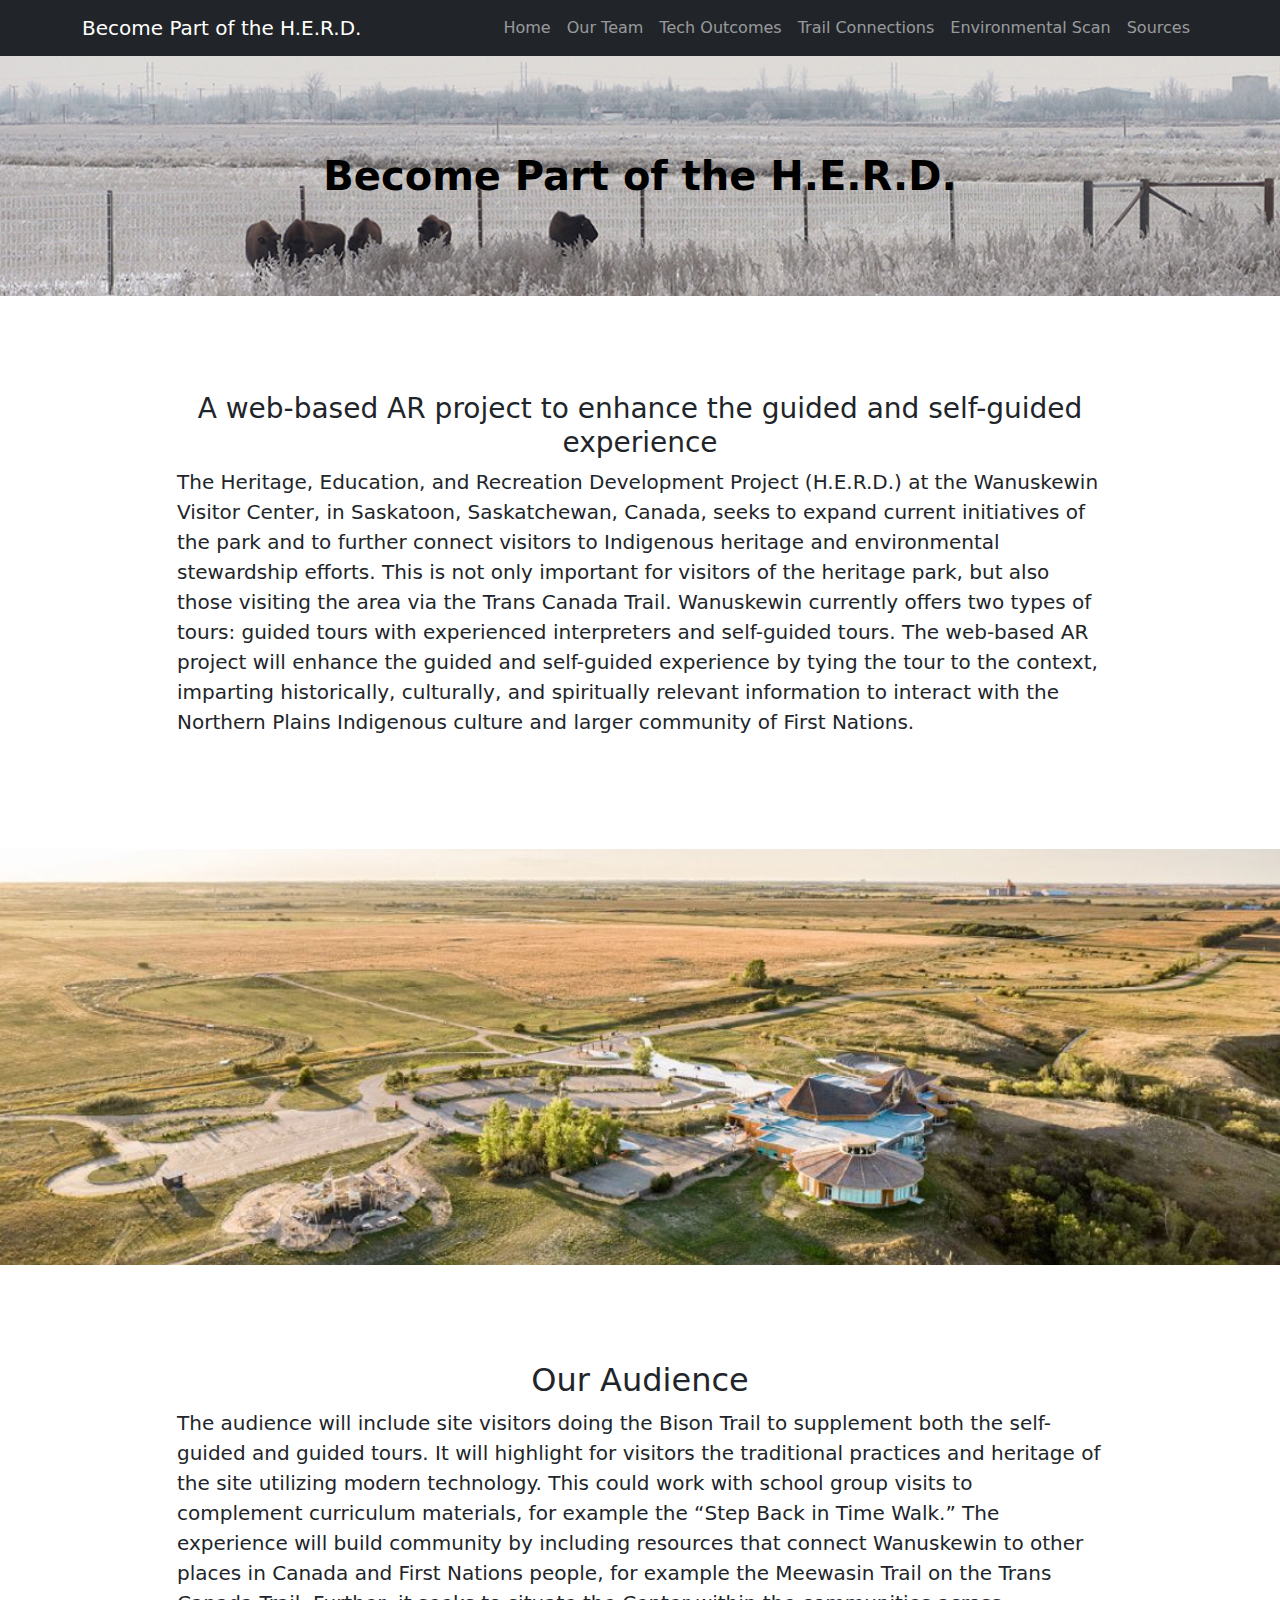
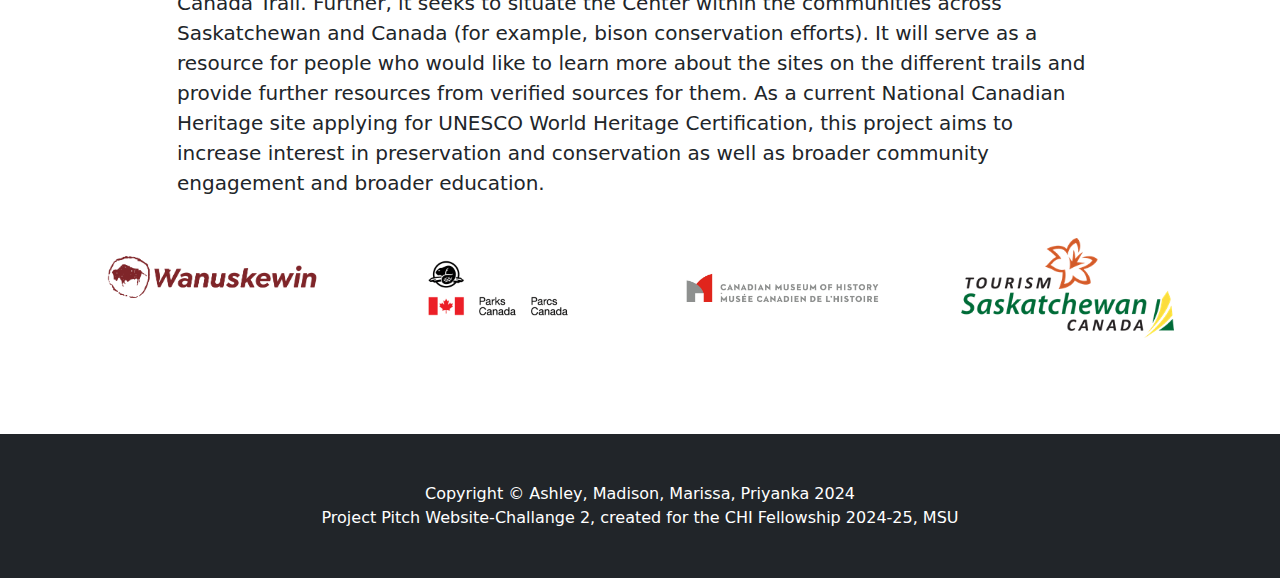
<file: index.html>
<!DOCTYPE html>
<html lang="en">
    <head>
        <meta charset="utf-8" />
        <meta name="viewport" content="width=device-width, initial-scale=1, shrink-to-fit=no" />
        <meta name="description" content="" />
        <meta name="author" content="" />
        <title>Become Part of the H.E.R.D.</title>
        <!-- Favicon-->
        <link rel="icon" type="image/x-icon" href="assets/favicon.ico" />
        <!-- Core theme CSS (includes Bootstrap)-->
        <link href="css/styles.css" rel="stylesheet" />
    </head>
    <body>
        <!-- Responsive navbar-->
        <nav class="navbar navbar-expand-lg navbar-dark bg-dark">
            <div class="container">
                <a class="navbar-brand" href="#!">Become Part of the H.E.R.D.</a>
                <button class="navbar-toggler" type="button" data-bs-toggle="collapse" data-bs-target="#navbarSupportedContent" aria-controls="navbarSupportedContent" aria-expanded="false" aria-label="Toggle navigation"><span class="navbar-toggler-icon"></span></button>
                <div class="collapse navbar-collapse" id="navbarSupportedContent">
                    <ul class="navbar-nav ms-auto mb-2 mb-lg-0">
                        <li class="nav-item"><a class="nav-link" href="index.html">Home</a></li>
                        <li class="nav-item"><a class="nav-link" href="team.html">Our Team</a></li>
                        <li class="nav-item"><a class="nav-link" href="techoutcomes.html">Tech Outcomes</a></li>
                        <li class="nav-item"><a class="nav-link" href="trail connections.html">Trail Connections</a></li>
                        <li class="nav-item"><a class="nav-link" href="environmental scan.html">Environmental Scan</a></a>
                        <li class="nav-item"><a class="nav-link" href="materialsandsources.html">Sources</a></li>   
                    </ul>
                </div>
            </div>
        </nav>
        <!-- Header - set the background image for the header in the line below-->
        <header class="py-5 bg-image-full" style="background-image: url('Wanuskewin\ Welcomes\ Return\ of\ Bison_Body\ 3.jpg')">
            <div class="text-center my-5">
                <h1 class="text-black fs-1 fw-bolder">Become Part of the H.E.R.D.</h1>
            </div>
        </header>
        
        
        <!-- Content section-->
        <section class="py-5">
            <div class="container my-5">
                <div class="row justify-content-center">
                    <div class="col-lg-10">
                        <h3 style="text-align: center;">A web-based AR project to enhance the guided and self-guided experience</h3>
                        <p class="lead">The Heritage, Education, and Recreation Development Project (H.E.R.D.) at the Wanuskewin Visitor Center, in Saskatoon, Saskatchewan, Canada, seeks to expand current initiatives of the park and to further connect visitors to Indigenous heritage and environmental stewardship efforts. This is not only important for visitors of the heritage park, but also those visiting the area via the Trans Canada Trail. Wanuskewin currently offers two types of tours: guided tours with experienced interpreters and self-guided tours. The web-based AR project will enhance the guided and self-guided experience by tying the tour to the context, imparting historically, culturally, and spiritually relevant information to interact with the Northern Plains Indigenous culture and larger community of First Nations.  
                        </p>
                    </div>
                </div>
            </div>
        </section>
        <!-- Image element - set the background image for the header in the line below-->
        <div class="py-5 bg-image-full" style="background-image: url('wanuskewin-heritage-park.jpg')">
            <!-- Put anything you want here! The spacer below with inline CSS is just for demo purposes!-->
            <div style="height: 20rem"></div>
        </div>
        <!-- Content section-->
        <section class="py-5">
            <div class="container my-5">
                <div class="row justify-content-center">
                    <div class="col-lg-10">
                        <h2 style="text-align: center;">Our Audience</h2>
                        <p class="lead">
                            The audience will include site visitors doing the Bison Trail to supplement both the self-guided and guided tours. It will highlight for visitors the traditional practices and heritage of the site utilizing modern technology. This could work with school group visits to complement curriculum materials, for example the “Step Back in Time Walk.” The experience will build community by including resources that connect Wanuskewin to other places in Canada and First Nations people, for example the Meewasin Trail on the Trans Canada Trail. Further, it seeks to situate the Center within the communities across Saskatchewan and Canada (for example, bison conservation efforts). It will serve as a resource for people who would like to learn more about the sites on the different trails and provide further resources from verified sources for them. As a current National Canadian Heritage site applying for UNESCO World Heritage Certification, this project aims to increase interest in preservation and conservation as well as broader community engagement and broader education.
                        </p>
                    </div>
                </div>
        
                <!-- Add logos below -->
                <div class="row justify-content-center my-4">
                    <!-- Wanuskewin Logo -->
                    <div class="col-6 col-md-3 text-center">
                        <img src="Wanuskewin_Logo_H_RGB.png" alt="Wanuskewin Logo" class="img-fluid" style="max-height: 100px;">
                    </div>
                    <!-- Parks Canada Logo -->
                    <div class="col-6 col-md-3 text-center">
                        <img src="Parks-Canada.png" alt="Parks Canada Logo" class="img-fluid" style="max-height: 100px;">
                    </div>
                    <!-- Canadian Museum of History Logo -->
                    <div class="col-6 col-md-3 text-center">
                        <img src="Canadian-Museum-of-History-logo.jpg" alt="Canadian Museum of History Logo" class="img-fluid" style="max-height: 100px;">
                    </div>
                    <!-- Tourism Saskatchewan Logo -->
                    <div class="col-6 col-md-3 text-center">
                        <img src="tourism-saskatchewan-logo.png" alt="Tourism Saskatchewan Logo" class="img-fluid" style="max-height: 100px;">
                    </div>
                </div>
            </div>
        </section>
        
        <!-- Footer-->
        <footer class="py-5 bg-dark">
            <div class="container"><p class="m-0 text-center text-white">Copyright &copy; Ashley, Madison, Marissa, Priyanka 2024</p></div>
            <div class="container"><p class="m-0 text-center text-white"> Project Pitch Website-Challange 2, created for the CHI Fellowship 2024-25, MSU </p></div>
        </footer>
        <!-- Bootstrap core JS-->
        <script src="https://cdn.jsdelivr.net/npm/bootstrap@5.2.3/dist/js/bootstrap.bundle.min.js"></script>
        <!-- Core theme JS-->
        <script src="js/scripts.js"></script>
    </body>
</html>
</file>
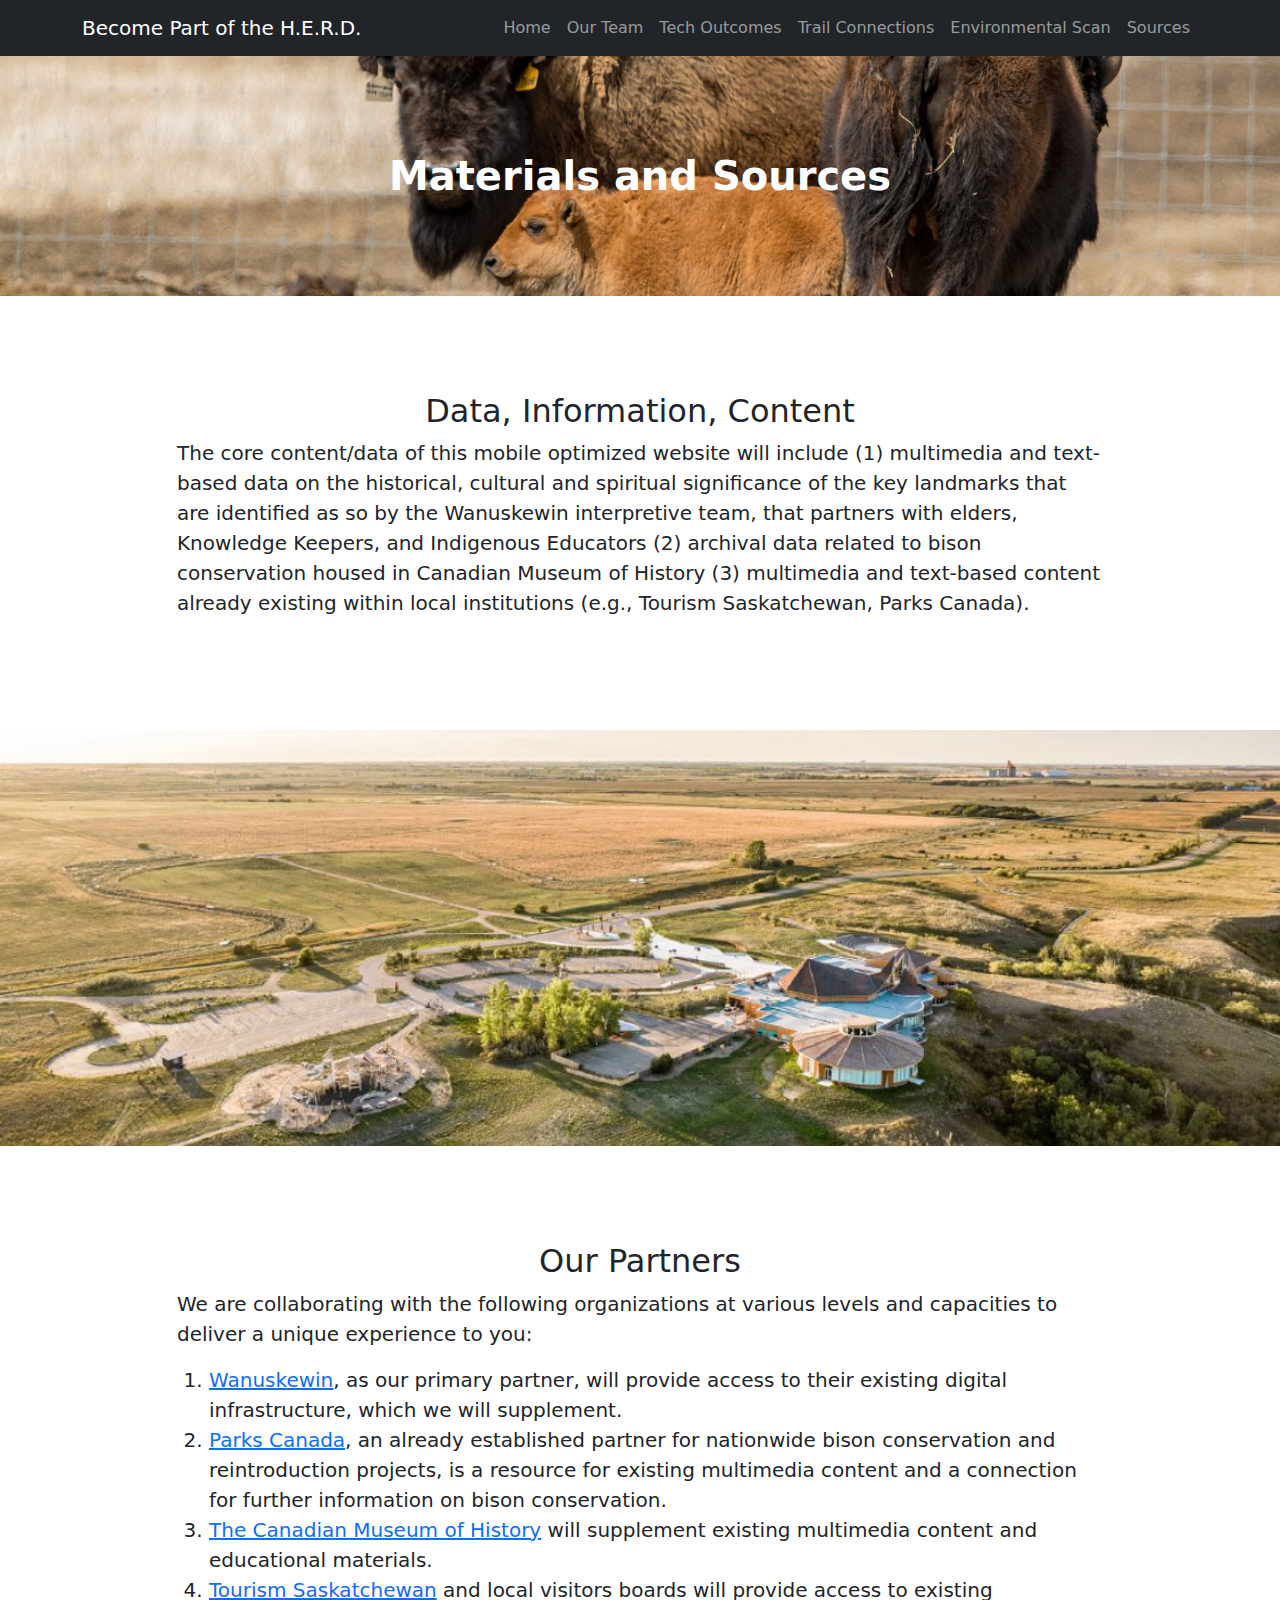
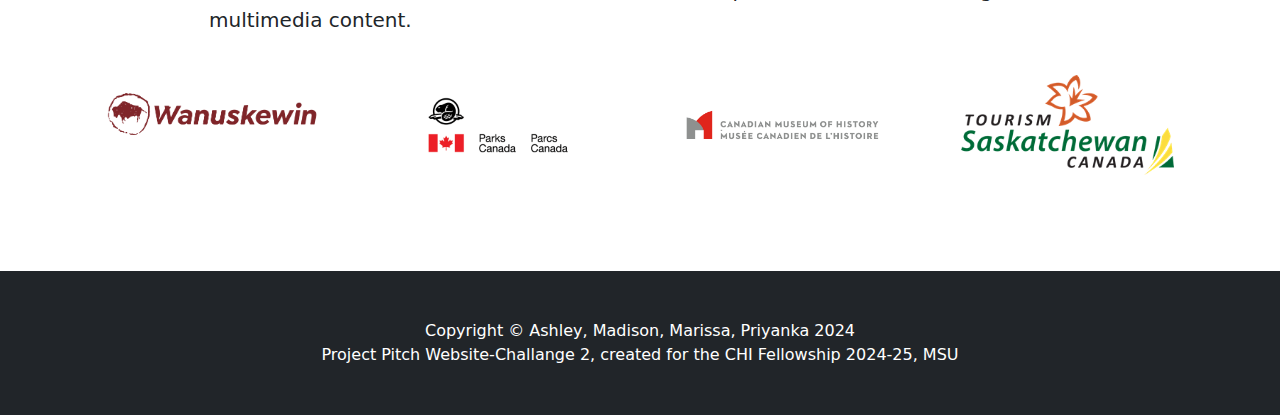
<file: materialsandsources.html>
<!DOCTYPE html>
<html lang="en">
    <head>
        <meta charset="utf-8" />
        <meta name="viewport" content="width=device-width, initial-scale=1, shrink-to-fit=no" />
        <meta name="description" content="" />
        <meta name="author" content="" />
        <title>Become Part of the H.E.R.D.</title>
        <!-- Favicon-->
        <link rel="icon" type="image/x-icon" href="assets/favicon.ico" />
        <!-- Core theme CSS (includes Bootstrap)-->
        <link href="css/styles.css" rel="stylesheet" />
    </head>
    <body>
        <!-- Responsive navbar-->
        <nav class="navbar navbar-expand-lg navbar-dark bg-dark">
            <div class="container">
                <a class="navbar-brand" href="#!">Become Part of the H.E.R.D.</a>
                <button class="navbar-toggler" type="button" data-bs-toggle="collapse" data-bs-target="#navbarSupportedContent" aria-controls="navbarSupportedContent" aria-expanded="false" aria-label="Toggle navigation"><span class="navbar-toggler-icon"></span></button>
                <div class="collapse navbar-collapse" id="navbarSupportedContent">
                    <ul class="navbar-nav ms-auto mb-2 mb-lg-0">
                        <li class="nav-item"><a class="nav-link" href="index.html">Home</a></li>
                        <li class="nav-item"><a class="nav-link" href="team.html">Our Team</a></li>
                        <li class="nav-item"><a class="nav-link" href="techoutcomes.html">Tech Outcomes</a></li>
                        <li class="nav-item"><a class="nav-link" href="trail connections.html">Trail Connections</a></li>
                        <li class="nav-item"><a class="nav-link" href="environmental scan.html">Environmental Scan</a></a>
                        <li class="nav-item"><a class="nav-link" href="materialsandsources.html">Sources</a></li>   
                    </ul>
                </div>
            </div>
        </nav>
        <!-- Header - set the background image for the header in the line below-->
        <header class="py-5 bg-image-full" style="background-image: url('bison\ family.jpeg')">
            <div class="text-center my-5">
                <h1 class="text-white fs-1 fw-bolder">Materials and Sources</h1>
            </div>
        </header>
        <!-- Content section-->
        <section class="py-5">
            <div class="container my-5">
                <div class="row justify-content-center">
                    <div class="col-lg-10">
                        <h2 style="text-align: center;">Data, Information, Content 
                        </h2>
                        <p class="lead">  The core content/data of this mobile optimized website will include (1) multimedia and text-based data on the historical, cultural and spiritual significance of the key landmarks that are identified as so by the Wanuskewin interpretive team, that partners with elders, Knowledge Keepers, and Indigenous Educators (2) archival data  related to bison conservation housed in Canadian Museum of History (3) multimedia and text-based content already existing within local institutions (e.g., Tourism Saskatchewan, Parks Canada). 
                        </p>
                    </div>
                </div>
            </div>
        </section>
        <!-- Image element - set the background image for the header in the line below-->
        <div class="py-5 bg-image-full" style="background-image: url('wanuskewin-heritage-park.jpg')">
            <!-- Put anything you want here! The spacer below with inline CSS is just for demo purposes!-->
            <div style="height: 20rem"></div>
        </div>
        <!-- Content section-->
        <section class="py-5">
            <div class="container my-5">
                <div class="row justify-content-center">
                    <div class="col-lg-10">
                        <h2 style="text-align: center;">Our Partners</h2>
                        <p class="lead">
                            We are collaborating with the following organizations at various levels and capacities to deliver a unique experience to you:
                        </p>
                        <ol class="lead">
                            <li><a href="https://wanuskewin.com" target="_blank">Wanuskewin</a>, as our primary partner, will provide access to their existing digital infrastructure, which we will supplement.</li>
                            <li><a href="https://www.pc.gc.ca" target="_blank">Parks Canada</a>, an already established partner for nationwide bison conservation and reintroduction projects, is a resource for existing multimedia content and a connection for further information on bison conservation.</li>
                            <li><a href="https://www.historymuseum.ca" target="_blank">The Canadian Museum of History</a> will supplement existing multimedia content and educational materials.</li>
                            <li><a href="https://www.tourismsaskatchewan.com" target="_blank">Tourism Saskatchewan</a> and local visitors boards will provide access to existing multimedia content.</li>
                        </ol>
                        
                    </div>
                </div>
        
                <!-- Add logos below -->
                <div class="row justify-content-center my-4">
                    <!-- Wanuskewin Logo -->
                    <div class="col-6 col-md-3 text-center">
                        <img src="Wanuskewin_Logo_H_RGB.png" alt="Wanuskewin Logo" class="img-fluid" style="max-height: 100px;">
                    </div>
                    <!-- Parks Canada Logo -->
                    <div class="col-6 col-md-3 text-center">
                        <img src="Parks-Canada.png" alt="Parks Canada Logo" class="img-fluid" style="max-height: 100px;">
                    </div>
                    <!-- Canadian Museum of History Logo -->
                    <div class="col-6 col-md-3 text-center">
                        <img src="Canadian-Museum-of-History-logo.jpg" alt="Canadian Museum of History Logo" class="img-fluid" style="max-height: 100px;">
                    </div>
                    <!-- Tourism Saskatchewan Logo -->
                    <div class="col-6 col-md-3 text-center">
                        <img src="tourism-saskatchewan-logo.png" alt="Tourism Saskatchewan Logo" class="img-fluid" style="max-height: 100px;">
                    </div>
                </div>
            </div>
        </section>
        
        <!-- Footer-->
        <footer class="py-5 bg-dark">
            <div class="container"><p class="m-0 text-center text-white">Copyright &copy; Ashley, Madison, Marissa, Priyanka 2024</p></div>
            <div class="container"><p class="m-0 text-center text-white"> Project Pitch Website-Challange 2, created for the CHI Fellowship 2024-25, MSU </p></div>
        </footer>
        <!-- Bootstrap core JS-->
        <script src="https://cdn.jsdelivr.net/npm/bootstrap@5.2.3/dist/js/bootstrap.bundle.min.js"></script>
        <!-- Core theme JS-->
        <script src="js/scripts.js"></script>
    </body>
</html>
</file>
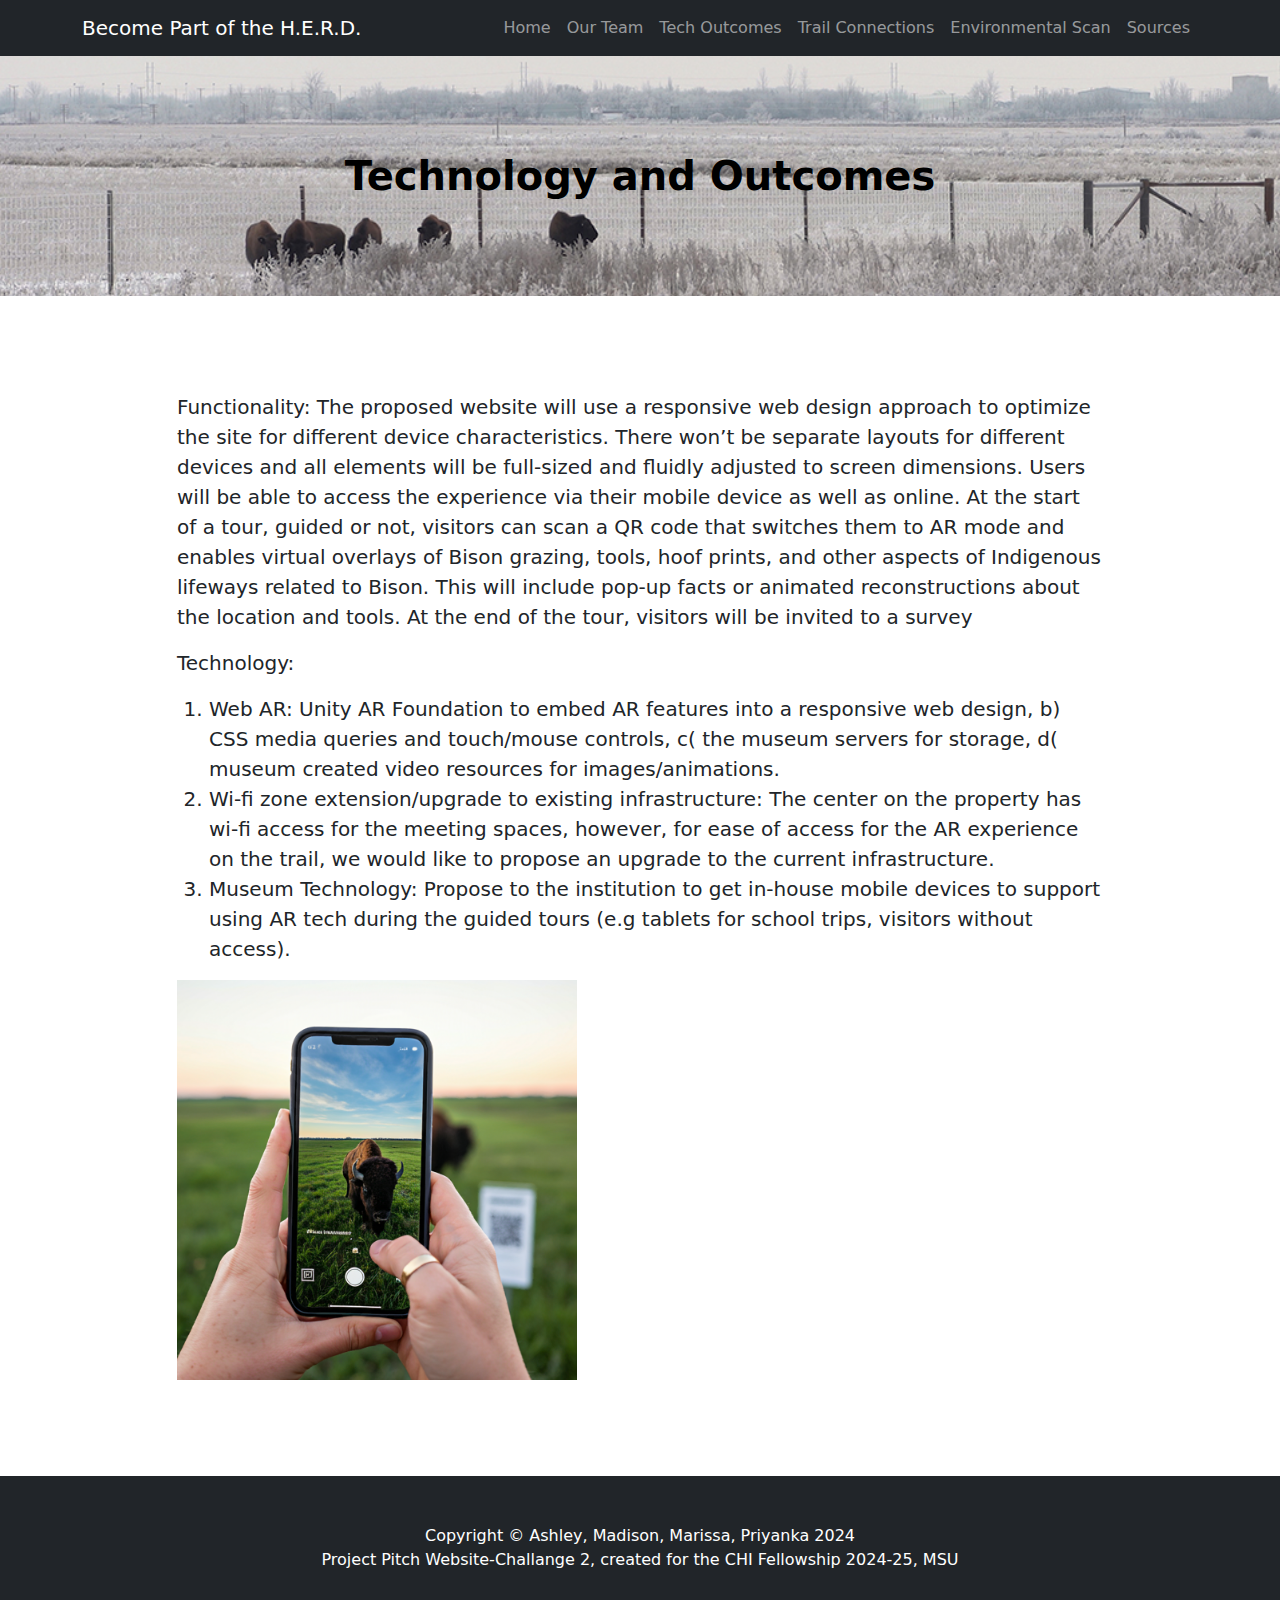
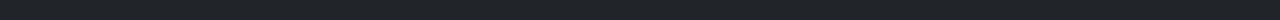
<file: techoutcomes.html>
<!DOCTYPE html>
<html lang="en">
    <head>
        <meta charset="utf-8" />
        <meta name="viewport" content="width=device-width, initial-scale=1, shrink-to-fit=no" />
        <meta name="description" content="" />
        <meta name="author" content="" />
        <title>Become Part of the H.E.R.D.</title>
        <!-- Favicon-->
        <link rel="icon" type="image/x-icon" href="assets/favicon.ico" />
        <!-- Core theme CSS (includes Bootstrap)-->
        <link href="css/styles.css" rel="stylesheet" />
    </head>
    <body>
         <!-- Responsive navbar-->
         <nav class="navbar navbar-expand-lg navbar-dark bg-dark">
            <div class="container">
                <a class="navbar-brand" href="#!">Become Part of the H.E.R.D.</a>
                <button class="navbar-toggler" type="button" data-bs-toggle="collapse" data-bs-target="#navbarSupportedContent" aria-controls="navbarSupportedContent" aria-expanded="false" aria-label="Toggle navigation"><span class="navbar-toggler-icon"></span></button>
                <div class="collapse navbar-collapse" id="navbarSupportedContent">
                    <ul class="navbar-nav ms-auto mb-2 mb-lg-0">
                        <li class="nav-item"><a class="nav-link" href="index.html">Home</a></li>
                        <li class="nav-item"><a class="nav-link" href="team.html">Our Team</a></li>
                        <li class="nav-item"><a class="nav-link" href="techoutcomes.html">Tech Outcomes</a></li>
                        <li class="nav-item"><a class="nav-link" href="trail connections.html">Trail Connections</a></li>
                        <li class="nav-item"><a class="nav-link" href="environmental scan.html">Environmental Scan</a></a>
                        <li class="nav-item"><a class="nav-link" href="materialsandsources.html">Sources</a></li>   
                    </ul>
                </div>
            </div>
        </nav>
        <!-- Header - set the background image for the header in the line below-->
        <header class="py-5 bg-image-full" style="background-image: url('Wanuskewin Welcomes Return of Bison_Body 3.jpg')">
            <div class="text-center my-5">
                <h1 class="text-black fs-1 fw-bolder">Technology and Outcomes</h1>
            </div>
        </header>
        <!-- Content section-->
        <section class="py-5">
            <div class="container my-5">
                <div class="row justify-content-center">
                    <div class="col-lg-10">
                        <p class="lead">Functionality: The proposed website will use a responsive web design approach to optimize the site for different device characteristics. There won’t be separate layouts for different devices and all elements will be full-sized and fluidly adjusted to screen dimensions. Users will be able to access the experience via their mobile device as well as online. At the start of a tour, guided or not, visitors can scan a QR code that switches them to AR mode and enables virtual overlays of Bison grazing, tools, hoof prints, and other aspects of Indigenous lifeways related to Bison. This will include pop-up facts or animated reconstructions about the location and tools. At the end of the tour, visitors will be invited to a survey</p>
                        <p class="lead"> Technology:</p>
                        <ol class= "lead">
                            <li>Web AR: Unity AR Foundation to embed AR features into a responsive web design, b&#41; CSS media queries and touch/mouse controls, c&#40; the museum servers for storage, d&#40; museum created video resources for images/animations. </li>
                            <li>Wi-fi zone extension/upgrade to existing infrastructure: The center on the property has wi-fi access for the meeting spaces, however, for ease of access for the AR experience on the trail, we would like to propose an upgrade to the current infrastructure. </li>
                            <li>Museum Technology: Propose to the institution to get in-house mobile devices to support using AR tech during the guided tours (e.g tablets for school trips, visitors without access).</li>
                        </ol>
                        <img src="img/Bison with Bison.png"
                            width="400" 
                            height="400"/>
                    </div>
                </div>
            </div>
        </section>
        <!-- Footer-->
        <footer class="py-5 bg-dark">
            <div class="container"><p class="m-0 text-center text-white">Copyright &copy; Ashley, Madison, Marissa, Priyanka 2024</p></div>
            <div class="container"><p class="m-0 text-center text-white"> Project Pitch Website-Challange 2, created for the CHI Fellowship 2024-25, MSU </p></div>
        </footer>
        <!-- Bootstrap core JS-->
        <script src="https://cdn.jsdelivr.net/npm/bootstrap@5.2.3/dist/js/bootstrap.bundle.min.js"></script>
        <!-- Core theme JS-->
        <script src="js/scripts.js"></script>
    </body>
</html>
</file>
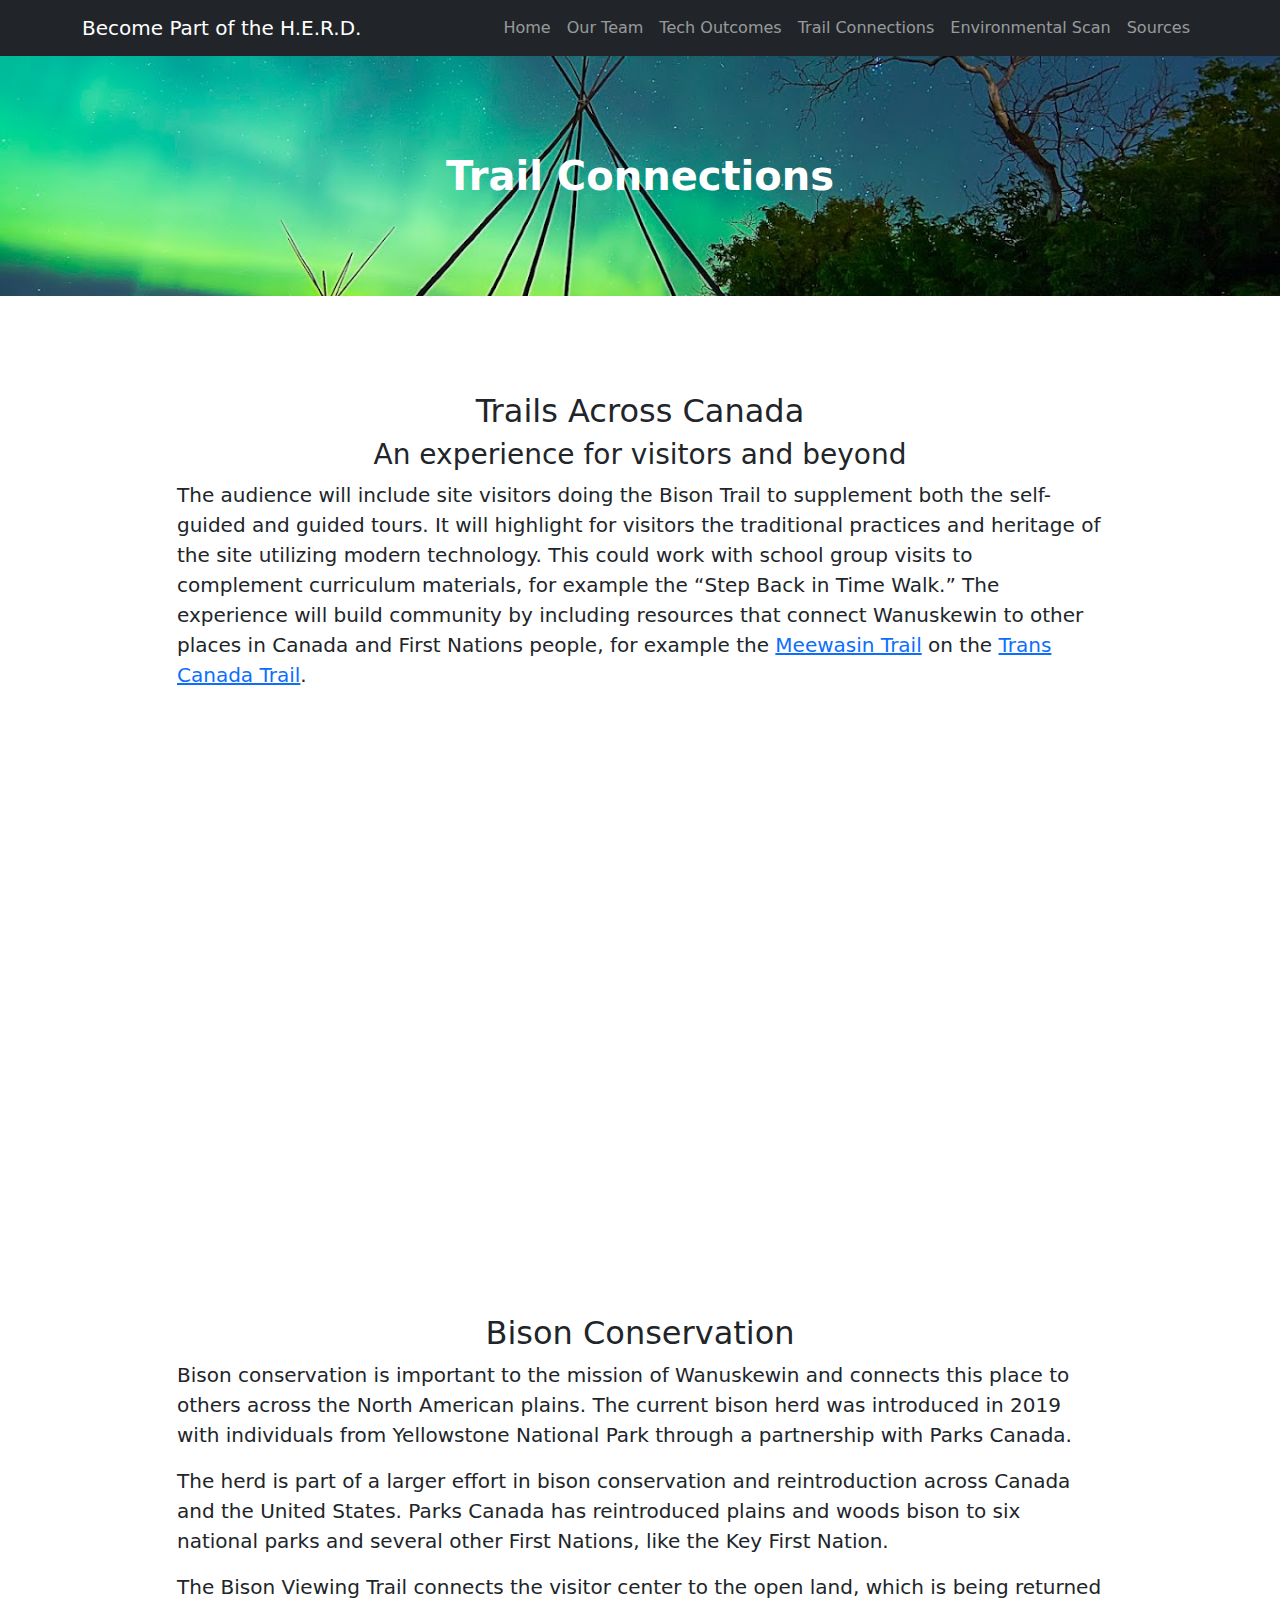
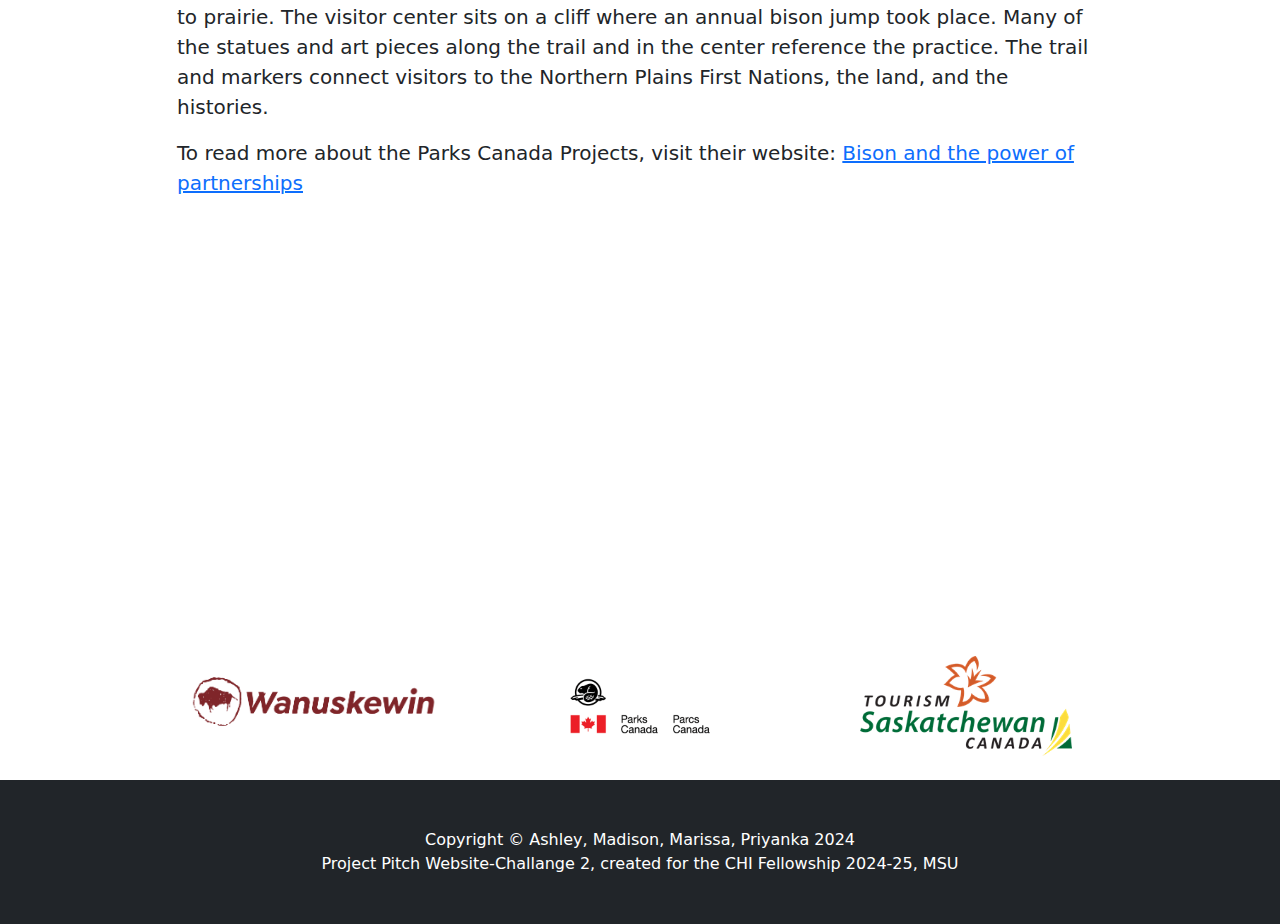
<file: trail connections.html>
<!DOCTYPE html>
<html lang="en">
    <head>
        <meta charset="utf-8" />
        <meta name="viewport" content="width=device-width, initial-scale=1, shrink-to-fit=no" />
        <meta name="description" content="" />
        <meta name="author" content="" />
        <title>Become Part of the H.E.R.D.</title>
        <!-- Favicon-->
        <link rel="icon" type="image/x-icon" href="assets/favicon.ico" />
        <!-- Core theme CSS (includes Bootstrap)-->
        <link href="css/styles.css" rel="stylesheet" />
    </head>
    <body>
         <!-- Responsive navbar-->
         <nav class="navbar navbar-expand-lg navbar-dark bg-dark">
            <div class="container">
                <a class="navbar-brand" href="#!">Become Part of the H.E.R.D.</a>
                <button class="navbar-toggler" type="button" data-bs-toggle="collapse" data-bs-target="#navbarSupportedContent" aria-controls="navbarSupportedContent" aria-expanded="false" aria-label="Toggle navigation"><span class="navbar-toggler-icon"></span></button>
                <div class="collapse navbar-collapse" id="navbarSupportedContent">
                    <ul class="navbar-nav ms-auto mb-2 mb-lg-0">
                        <li class="nav-item"><a class="nav-link" href="index.html">Home</a></li>
                        <li class="nav-item"><a class="nav-link" href="team.html">Our Team</a></li>
                        <li class="nav-item"><a class="nav-link" href="techoutcomes.html">Tech Outcomes</a></li>
                        <li class="nav-item"><a class="nav-link" href="trail connections.html">Trail Connections</a></li>
                        <li class="nav-item"><a class="nav-link" href="environmental scan.html">Environmental Scan</a></a>
                        <li class="nav-item"><a class="nav-link" href="materialsandsources.html">Sources</a></li>   
                    </ul>
                </div>
            </div>
        </nav>
        <!-- Header - set the background image for the header in the line below-->
        <header class="py-5 bg-image-full" style="background-image: url(homepage.jpg)">
            <div class="text-center my-5">
                <h1 class="text-white fs-1 fw-bolder">Trail Connections</h1>
            </div>
        </header>
        <!-- Content section-->
        <section class="py-5">
            <div class="container my-5">
                <div class="row justify-content-center">
                    <div class="col-lg-10">
                        <h2 class="text-center">Trails Across Canada</h2>
                        <h3 class="text-center">An experience for visitors and beyond</h3>
                        <p class="lead">The audience will include site visitors doing the Bison Trail to supplement both the self-guided and guided tours. It will highlight for visitors the traditional practices and heritage of the site utilizing modern technology. This could work with school group visits to complement curriculum materials, for example the “Step Back in Time Walk.” The experience will build community by including resources that connect Wanuskewin to other places in Canada and First Nations people, for example the <a href="https://meewasin.com/map/">Meewasin Trail</a> on the <a href="https://tctrail.ca/about/">Trans Canada Trail</a>.</p>
                    </div>
                </div>
            </div>
        </section>
        <!-- Image element - set the background image for the header in the line below-->
        <div class="py-5 bg-image-full" style="background-image: url(https://blogger.googleusercontent.com/img/b/R29vZ2xl/AVvXsEgcQ4-f56_bgOI0brJ_HP4mnTMBdpLcQVjgEXesy9JT5RA8Yvmeb7HwrnejUXJ4cBWUnlv6fshIa1-HLK5_5rK0lo1LFjwJz8TI4lkViTF4usvM5J7o5UT2hhJwkxvzfFtOOP8_qKbdxY8/s1600/ScreenShot12601.jpg)">
            <!-- Put anything you want here! The spacer below with inline CSS is just for demo purposes!-->
            <div style="height: 20rem"></div>
        </div>
        <!-- Content section-->
        <section class="py-5">
            <div class="container my-5">
                <div class="row justify-content-center">
                    <div class="col-lg-10">
                        <h2 class="text-center">Bison Conservation</h2>
                        <p class="lead">Bison conservation is important to the mission of Wanuskewin and connects this place to others across the North American plains. The current bison herd was introduced in 2019 with individuals from Yellowstone National Park through a partnership with Parks Canada.</p>
                        <p class="lead">The herd is part of a larger effort in bison conservation and reintroduction across Canada and the United States. Parks Canada has reintroduced plains and woods bison to six national parks and several other First Nations, like the Key First Nation.</p>
                        <p class="lead">The Bison Viewing Trail connects the visitor center to the open land, which is being returned to prairie. The visitor center sits on a cliff where an annual bison jump took place. Many of the statues and art pieces along the trail and in the center reference the practice. The trail and markers connect visitors to the Northern Plains First Nations, the land, and the histories.</p>
                        <p class="lead">To read more about the Parks Canada Projects, visit their website: <a href=https://parks.canada.ca/nature/science/autochtones-indigenous/bison>Bison and the power of partnerships</a></p>
                        <iframe margin-left="275px" width="560" height="315" src="https://www.youtube.com/embed/TpyaTOFZcY4?si=ff9ivNaarGZ3wpSZ" title="YouTube video player" frameborder="0" allow="accelerometer; autoplay; clipboard-write; encrypted-media; gyroscope; picture-in-picture; web-share" referrerpolicy="strict-origin-when-cross-origin" allowfullscreen></iframe>
                    </div>
                </div>
            </div>
        </section>
         <!-- Add logos below -->
         <div class="row justify-content-center my-4">
            <!-- Wanuskewin Logo -->
            <div class="col-6 col-md-3 text-center">
                <img src="Wanuskewin_Logo_H_RGB.png" alt="Wanuskewin Logo" class="img-fluid" style="max-height: 100px;">
            </div>
            <!-- Parks Canada Logo -->
            <div class="col-6 col-md-3 text-center">
                <img src="Parks-Canada.png" alt="Parks Canada Logo" class="img-fluid" style="max-height: 100px;">
            </div>
            <!-- Tourism Saskatchewan Logo -->
            <div class="col-6 col-md-3 text-center">
                <img src="tourism-saskatchewan-logo.png" alt="Tourism Saskatchewan Logo" class="img-fluid" style="max-height: 100px;">
            </div>
        </div>
    </div>
</section>
        <!-- Footer-->
        <footer class="py-5 bg-dark">
            <div class="container"><p class="m-0 text-center text-white">Copyright &copy; Ashley, Madison, Marissa, Priyanka 2024</p></div>
            <div class="container"><p class="m-0 text-center text-white"> Project Pitch Website-Challange 2, created for the CHI Fellowship 2024-25, MSU </p></div>
        </footer>
        <!-- Bootstrap core JS-->
        <script src="https://cdn.jsdelivr.net/npm/bootstrap@5.2.3/dist/js/bootstrap.bundle.min.js"></script>
        <!-- Core theme JS-->
        <script src="js/scripts.js"></script>
    </body>
</html>
</file>
